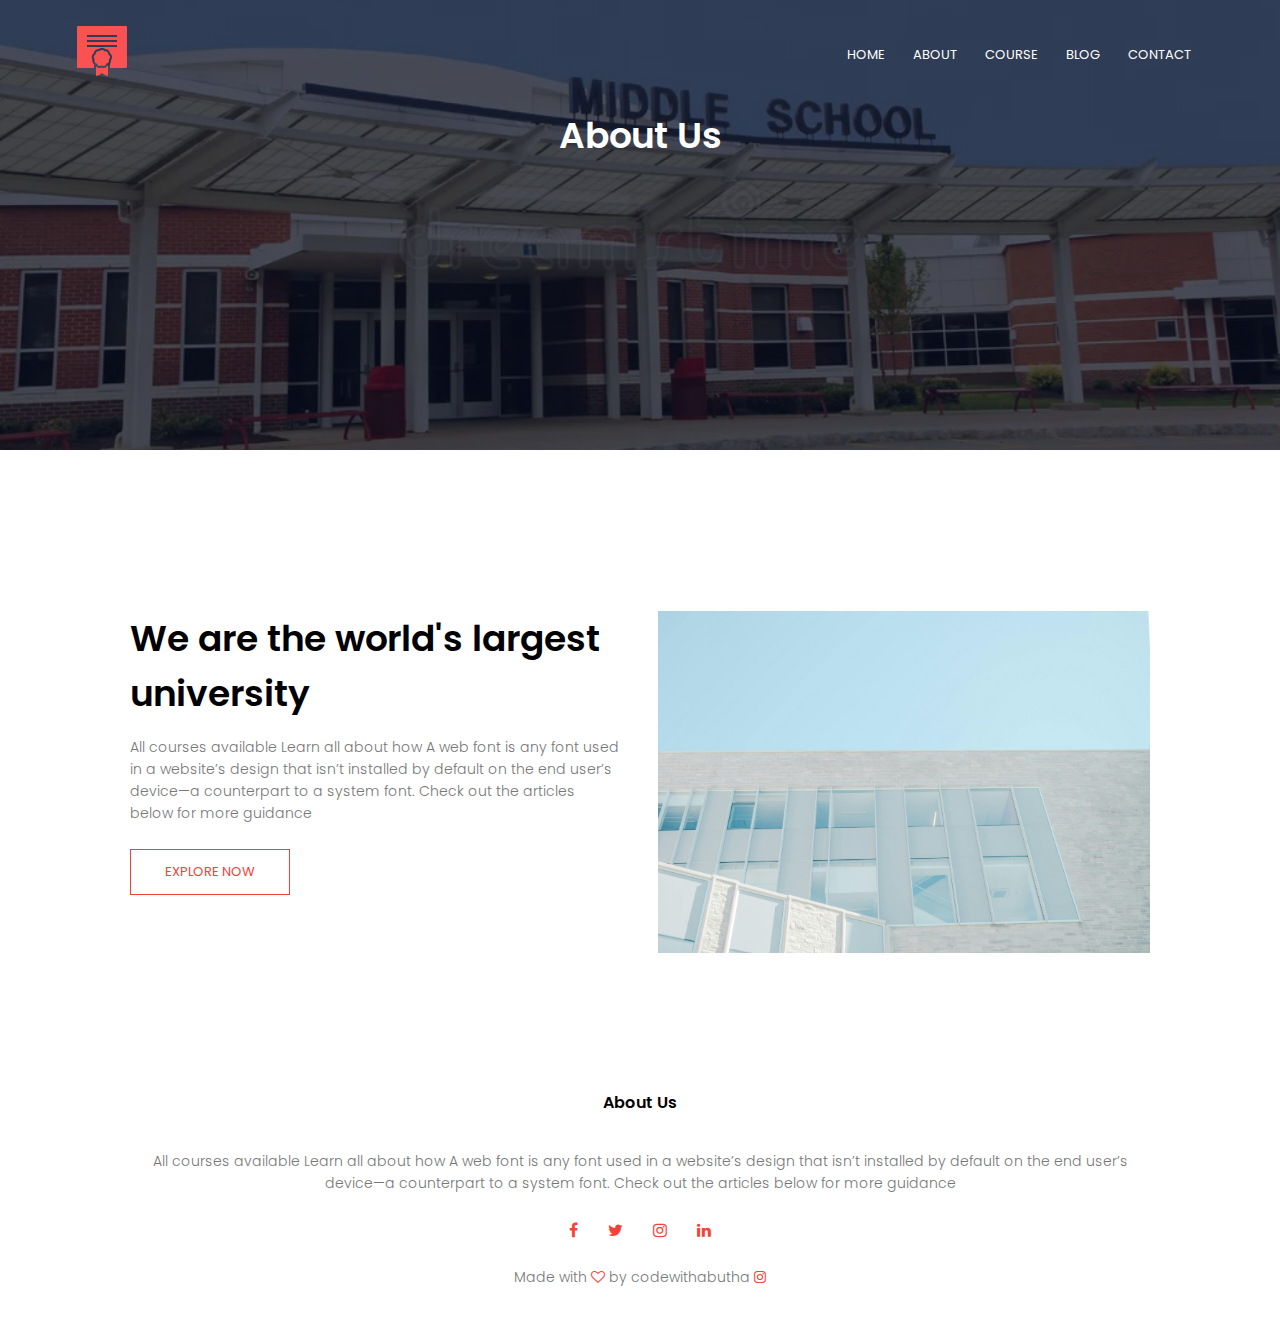
<file: about.html>
<!DOCTYPE html>
<html lang="en">
<head>
    <meta charset="UTF-8">
    <meta name="viewport" content="width=device-width, initial-scale=1.0">
    <title>GHSS KOKKUR</title>
    <link rel="stylesheet" href="style.css">
    <link rel="preconnect" href="https://fonts.googleapis.com">
<link rel="preconnect" href="https://fonts.gstatic.com" crossorigin>
<link href="https://fonts.googleapis.com/css2?family=Poppins:ital,wght@0,100;0,200;0,300;0,400;0,500;0,600;0,700;0,800;0,900;1,100;1,200;1,300;1,400;1,500;1,600;1,700;1,800;1,900&display=swap" rel="stylesheet">
<link href="//maxcdn.bootstrapcdn.com/font-awesome/4.1.0/css/font-awesome.min.css" rel="stylesheet">

</head>
<body>
    <section class="sub-header">
        <nav>
            <a href="index.html"><img class="logo" src="images/logo.png"></a>
            <div class="nav-links" id="navLinks">
                <i class="fa fa-times" onclick="hideMenu()"></i>
                <ul>
                    <li><a href="index.html">HOME</a></li>
                    <li><a href="about.html">ABOUT</a></li>
                    <li><a href="course.html">COURSE</a></li>
                    <li><a href="blog.html">BLOG</a></li>
                    <li><a href="contact.html">CONTACT</a></li>
                </ul>
            </div>
            <i class="fa fa-bars" onclick="showMenu()"></i>
        </nav>
        <h1>About Us</h1>
    </section>

    <!-------- about us content ------->

    <section class="about-us">
        <div class="row">
            <div class="about-col">
                <h1>We are the world's largest university</h1>
                <p>All courses available Learn all about how  A web font is any font used in a website’s design that isn’t installed by default on the end user’s device—a counterpart to a system font. Check out the articles below for more guidance</p>
                <a href="" class="hero-btn red-btn">EXPLORE NOW</a>
            </div>
            <div class="about-col">
                <img src="images/banner.jpg" alt="">
            </div>
        </div>

    </section>

    <!-------- Footer ------->

    <section class="footer">
        <h4>About Us</h4>
        <p>All courses available Learn all about how  A web font is any font used in a website’s design that isn’t installed by default on the end user’s <br> device—a counterpart to a system font. Check out the articles below for more guidance</p>
        <div class="icons">
            <i class="fa fa-facebook"></i>
            <i class="fa fa-twitter"></i>
            <i class="fa fa-instagram"></i>
            <i class="fa fa-linkedin"></i>

        </div>
        <p>Made with <i class="fa fa-heart-o"></i> by codewithabutha <i class="fa fa-instagram"></i></p>
    </section>


    <!----------- javaScript for Toggle Menu -------->
    <script>
        var navLinks = document.getElementById("navLinks");

        function showMenu(){
            navLinks.style.right = "0";
        }
        function hideMenu(){
            navLinks.style.right = "-200px";
        }
    </script>

</body>
</html>
</file>
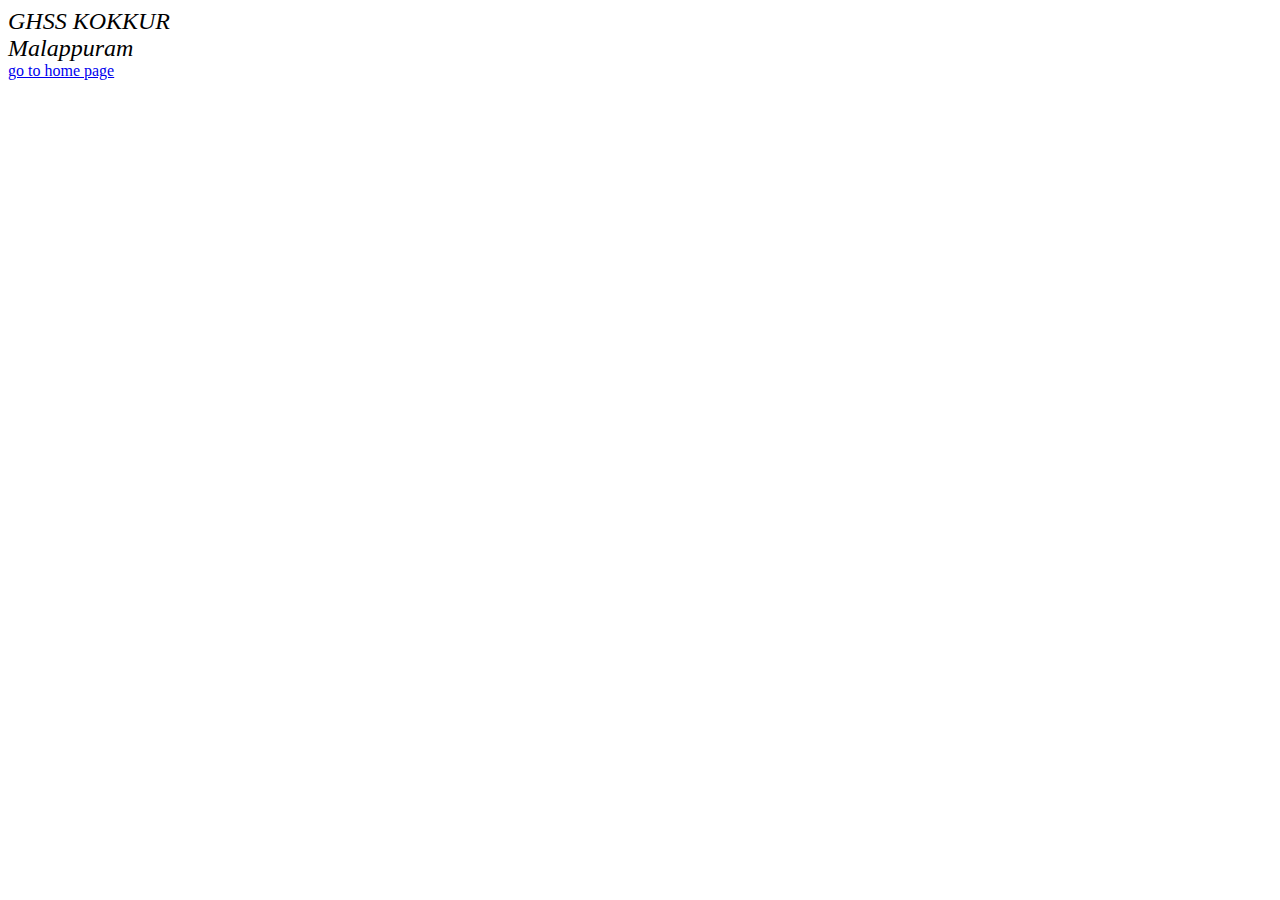
<file: address.html>
<html>
    <head><title>hyper links</title></head>
    <body>
        <font size=5>
        <address>
            GHSS KOKKUR<br>
            Malappuram<br>
        </address></font>
        <a href="school.html"> go to home page </a>
    </body>
</html>
</file>
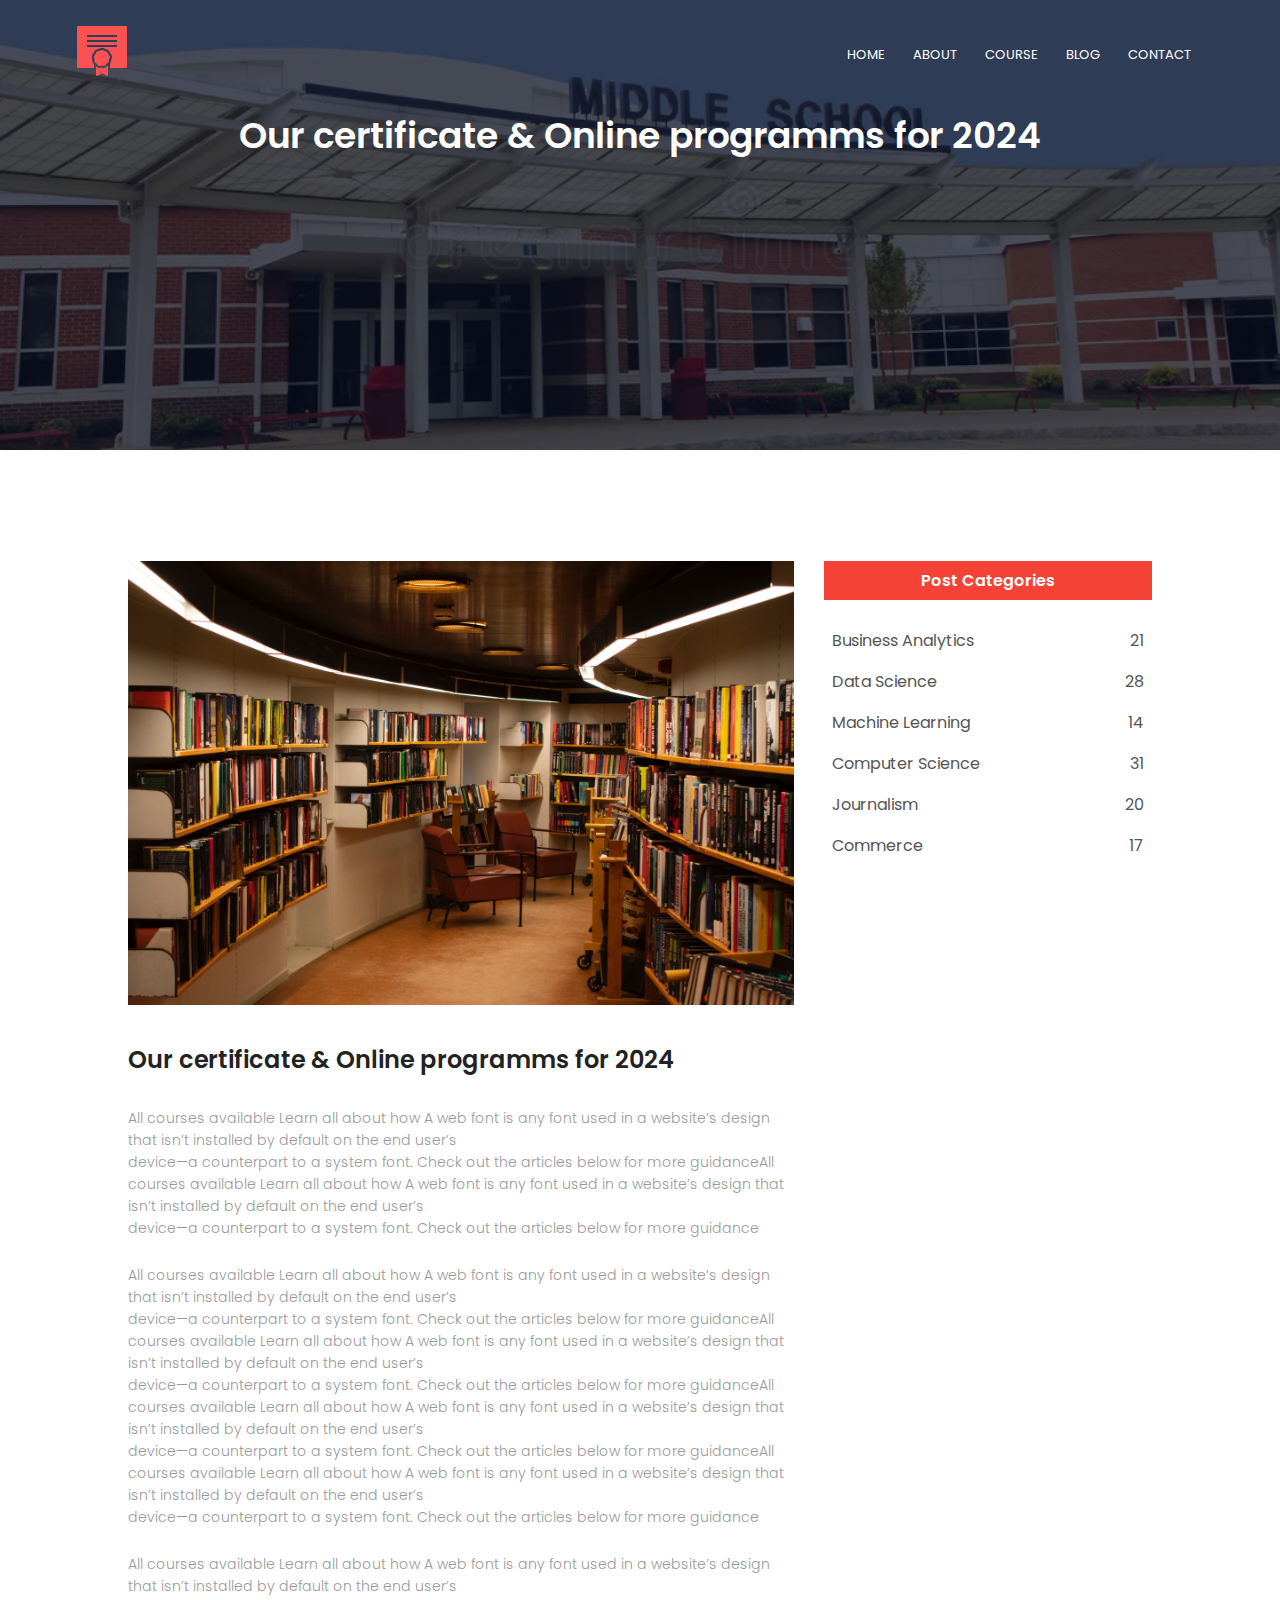
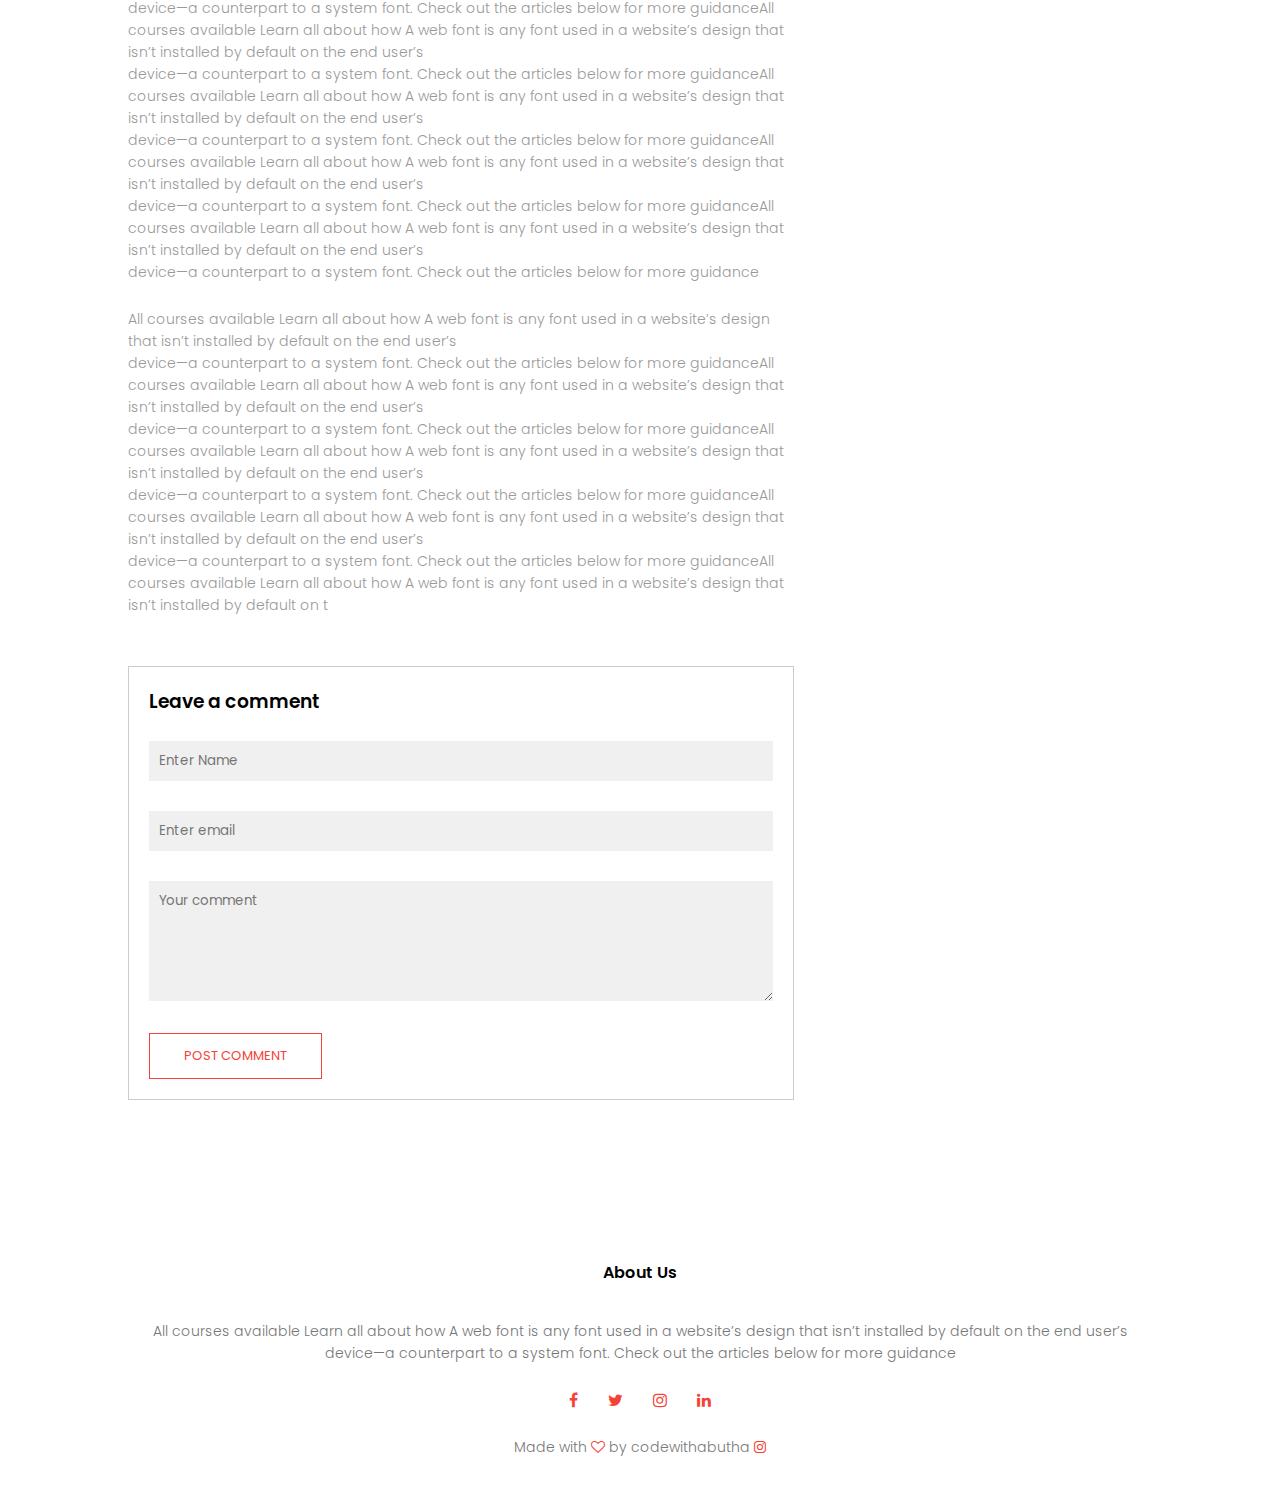
<file: blog.html>
<!DOCTYPE html>
<html lang="en">
<head>
    <meta charset="UTF-8">
    <meta name="viewport" content="width=device-width, initial-scale=1.0">
    <title>GHSS KOKKUR</title>
    <link rel="stylesheet" href="style.css">
    <link rel="preconnect" href="https://fonts.googleapis.com">
<link rel="preconnect" href="https://fonts.gstatic.com" crossorigin>
<link href="https://fonts.googleapis.com/css2?family=Poppins:ital,wght@0,100;0,200;0,300;0,400;0,500;0,600;0,700;0,800;0,900;1,100;1,200;1,300;1,400;1,500;1,600;1,700;1,800;1,900&display=swap" rel="stylesheet">
<link href="//maxcdn.bootstrapcdn.com/font-awesome/4.1.0/css/font-awesome.min.css" rel="stylesheet">

</head>
<body>
    <section class="sub-header">
        <nav>
            <a href="index.html"><img class="logo" src="images/logo.png"></a>
            <div class="nav-links" id="navLinks">
                <i class="fa fa-times" onclick="hideMenu()"></i>
                <ul>
                    <li><a href="index.html">HOME</a></li>
                    <li><a href="about.html">ABOUT</a></li>
                    <li><a href="course.html">COURSE</a></li>
                    <li><a href="blog.html">BLOG</a></li>
                    <li><a href="contact.html">CONTACT</a></li>
                </ul>
            </div>
            <i class="fa fa-bars" onclick="showMenu()"></i>
        </nav>
        <h1>Our certificate & Online programms for 2024</h1>
    </section>

    <!-------- blog page content ------->

    <section class="blog-content">

        <div class="row">
            <div class="blog-left">
                <img src="images/library.jpg" alt="">
                <h2>Our certificate & Online programms for 2024</h2>
                <p>All courses available Learn all about how  A web font is any font used in a website’s design that isn’t installed by default on the end user’s <br> device—a counterpart to a system font. Check out the articles below for more guidanceAll courses available Learn all about how  A web font is any font used in a website’s design that isn’t installed by default on the end user’s <br> device—a counterpart to a system font. Check out the articles below for more guidance</p>
                <br>
                <p>All courses available Learn all about how  A web font is any font used in a website’s design that isn’t installed by default on the end user’s <br> device—a counterpart to a system font. Check out the articles below for more guidanceAll courses available Learn all about how  A web font is any font used in a website’s design that isn’t installed by default on the end user’s <br> device—a counterpart to a system font. Check out the articles below for more guidanceAll courses available Learn all about how  A web font is any font used in a website’s design that isn’t installed by default on the end user’s <br> device—a counterpart to a system font. Check out the articles below for more guidanceAll courses available Learn all about how  A web font is any font used in a website’s design that isn’t installed by default on the end user’s <br> device—a counterpart to a system font. Check out the articles below for more guidance</p>
                <br>
                <p>All courses available Learn all about how  A web font is any font used in a website’s design that isn’t installed by default on the end user’s <br> device—a counterpart to a system font. Check out the articles below for more guidanceAll courses available Learn all about how  A web font is any font used in a website’s design that isn’t installed by default on the end user’s <br> device—a counterpart to a system font. Check out the articles below for more guidanceAll courses available Learn all about how  A web font is any font used in a website’s design that isn’t installed by default on the end user’s <br> device—a counterpart to a system font. Check out the articles below for more guidanceAll courses available Learn all about how  A web font is any font used in a website’s design that isn’t installed by default on the end user’s <br> device—a counterpart to a system font. Check out the articles below for more guidanceAll courses available Learn all about how  A web font is any font used in a website’s design that isn’t installed by default on the end user’s <br> device—a counterpart to a system font. Check out the articles below for more guidance</p>
                <br>
                <p>All courses available Learn all about how  A web font is any font used in a website’s design that isn’t installed by default on the end user’s <br> device—a counterpart to a system font. Check out the articles below for more guidanceAll courses available Learn all about how  A web font is any font used in a website’s design that isn’t installed by default on the end user’s <br> device—a counterpart to a system font. Check out the articles below for more guidanceAll courses available Learn all about how  A web font is any font used in a website’s design that isn’t installed by default on the end user’s <br> device—a counterpart to a system font. Check out the articles below for more guidanceAll courses available Learn all about how  A web font is any font used in a website’s design that isn’t installed by default on the end user’s <br> device—a counterpart to a system font. Check out the articles below for more guidanceAll courses available Learn all about how  A web font is any font used in a website’s design that isn’t installed by default on t</p>

                <div class="comment-box">
                    <h3>Leave a comment</h3>
                    <form class="comment-form">
                        <input type="text" placeholder="Enter Name">
                        <input type="email" placeholder="Enter email">
                        <textarea rows="5" placeholder="Your comment"></textarea>

                        <button type="submit" class="hero-btn red-btn">POST COMMENT</button>
                    </form>
                </div>

            </div>
            <div class="blog-right">
                <h3>Post Categories</h3>
                <div>
                    <span>Business Analytics</span>
                    <span>21</span>
                </div>
                <div>
                    <span>Data Science</span>
                    <span>28</span>
                </div>
                <div>
                    <span>Machine Learning</span>
                    <span>14</span>
                </div>
                <div>
                    <span>Computer Science</span>
                    <span>31</span>
                </div>
                <div>
                    <span>Journalism</span>
                    <span>20</span>
                </div>
                <div>
                    <span>Commerce</span>
                    <span>17</span>
                </div>

            </div>
        </div>

    </section>
    
    <!-------- Footer ------->

    <section class="footer">
        <h4>About Us</h4>
        <p>All courses available Learn all about how  A web font is any font used in a website’s design that isn’t installed by default on the end user’s <br> device—a counterpart to a system font. Check out the articles below for more guidance</p>
        <div class="icons">
            <i class="fa fa-facebook"></i>
            <i class="fa fa-twitter"></i>
            <i class="fa fa-instagram"></i>
            <i class="fa fa-linkedin"></i>

        </div>
        <p>Made with <i class="fa fa-heart-o"></i> by codewithabutha <i class="fa fa-instagram"></i></p>
    </section>


    <!----------- javaScript for Toggle Menu -------->
    <script>
        var navLinks = document.getElementById("navLinks");

        function showMenu(){
            navLinks.style.right = "0";
        }
        function hideMenu(){
            navLinks.style.right = "-200px";
        }
    </script>

</body>
</html>
</file>
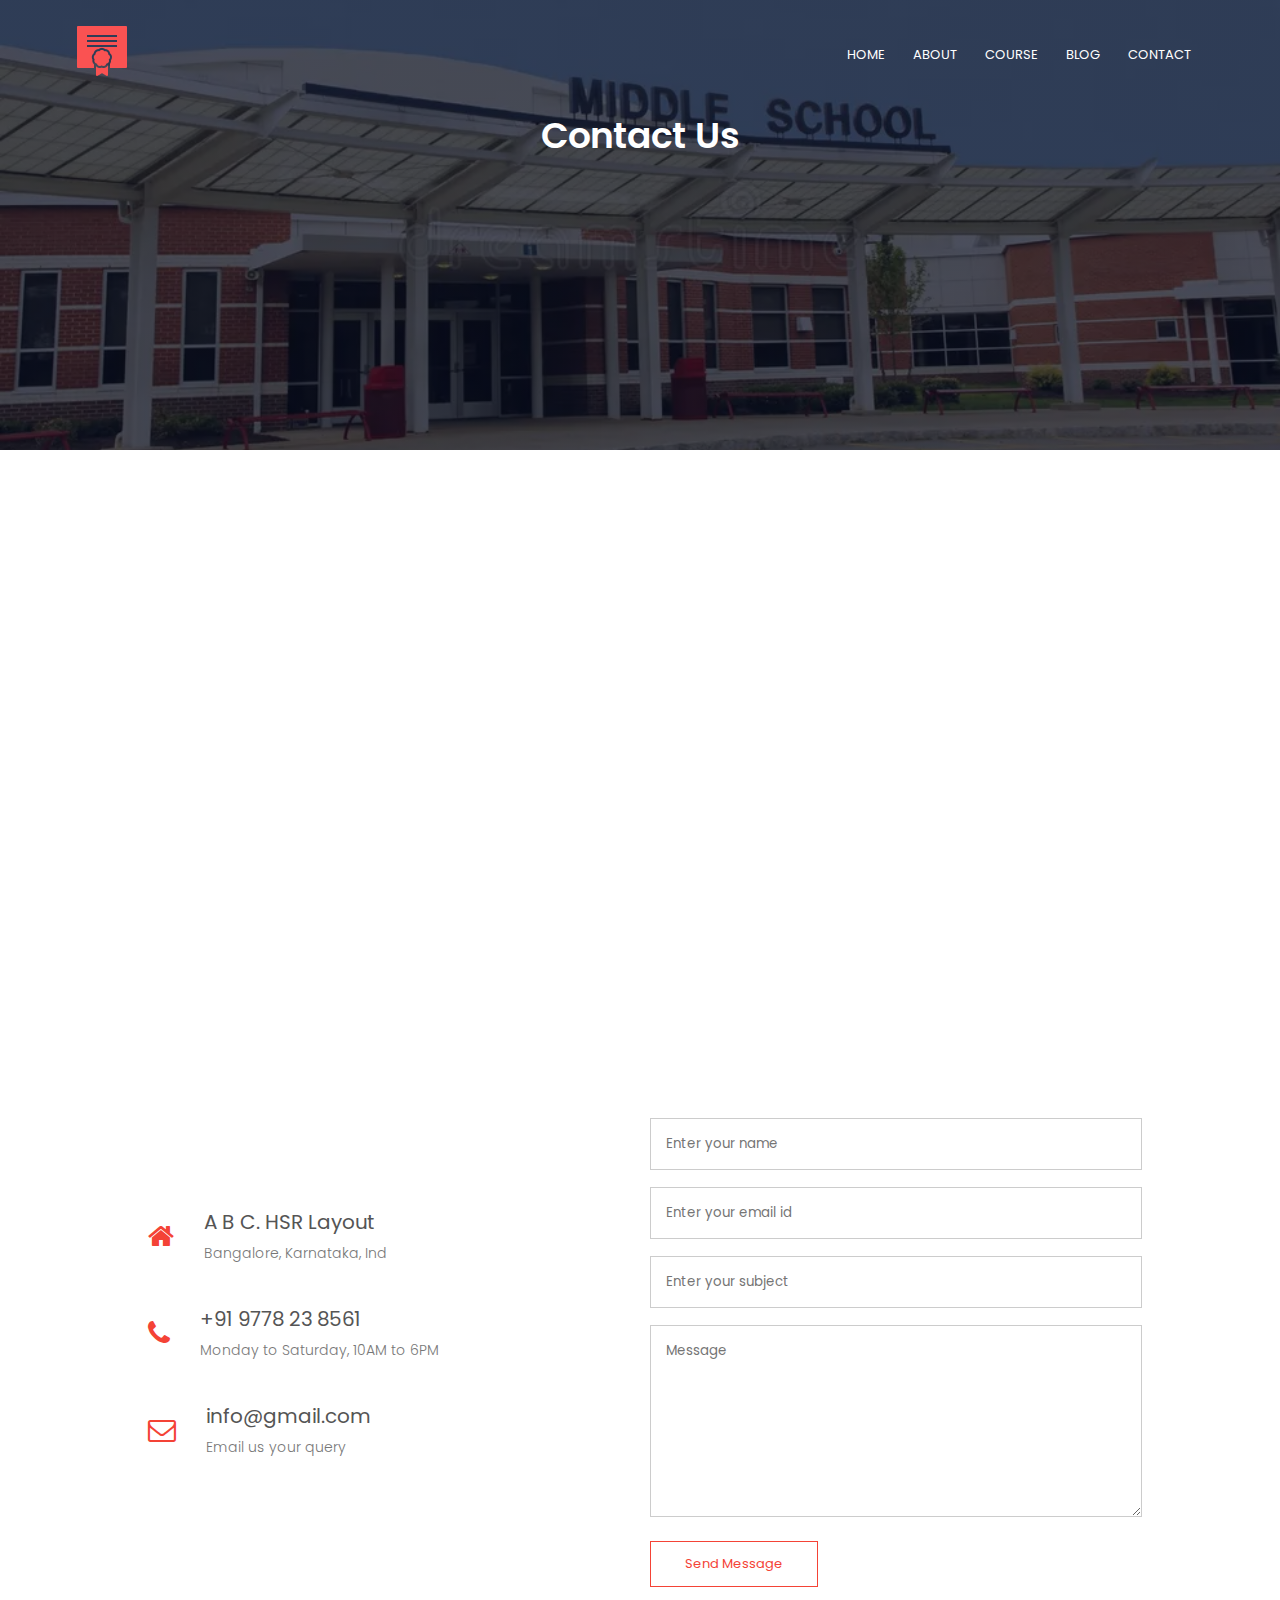
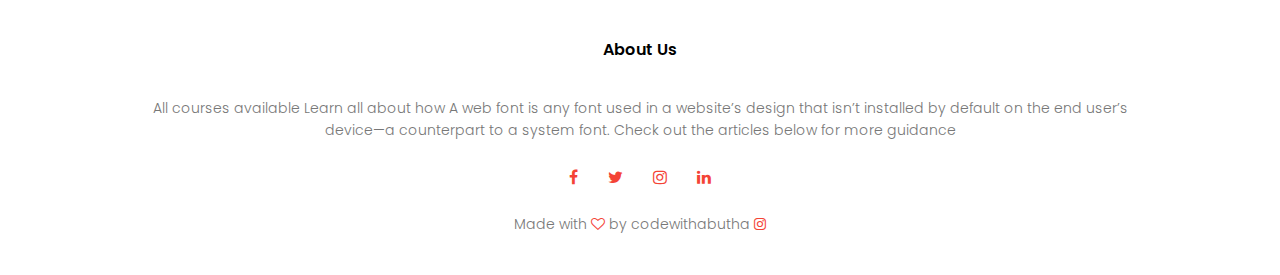
<file: contact.html>
<!DOCTYPE html>
<html lang="en">
<head>
    <meta charset="UTF-8">
    <meta name="viewport" content="width=device-width, initial-scale=1.0">
    <title>GHSS KOKKUR</title>
    <link rel="stylesheet" href="style.css">
    <link rel="preconnect" href="https://fonts.googleapis.com">
<link rel="preconnect" href="https://fonts.gstatic.com" crossorigin>
<link href="https://fonts.googleapis.com/css2?family=Poppins:ital,wght@0,100;0,200;0,300;0,400;0,500;0,600;0,700;0,800;0,900;1,100;1,200;1,300;1,400;1,500;1,600;1,700;1,800;1,900&display=swap" rel="stylesheet">
<link href="//maxcdn.bootstrapcdn.com/font-awesome/4.1.0/css/font-awesome.min.css" rel="stylesheet">

</head>
<body>
    <section class="sub-header">
        <nav>
            <a href="index.html"><img class="logo" src="images/logo.png"></a>
            <div class="nav-links" id="navLinks">
                <i class="fa fa-times" onclick="hideMenu()"></i>
                <ul>
                    <li><a href="index.html">HOME</a></li>
                    <li><a href="about.html">ABOUT</a></li>
                    <li><a href="course.html">COURSE</a></li>
                    <li><a href="blog.html">BLOG</a></li>
                    <li><a href="contact.html">CONTACT</a></li>
                </ul>
            </div>
            <i class="fa fa-bars" onclick="showMenu()"></i>
        </nav>
        <h1>Contact Us</h1>
    </section>

    <!-------- contact us ------->

    <section class="location">

        <iframe src="https://www.google.com/maps/embed?pb=!1m18!1m12!1m3!1d251482.71849941157!2d76.13612007394771!3d9.982331531145961!2m3!1f0!2f0!3f0!3m2!1i1024!2i768!4f13.1!3m3!1m2!1s0x3b080d514abec6bf%3A0xbd582caa5844192!2sKochi%2C%20Kerala!5e0!3m2!1sen!2sin!4v1706182347844!5m2!1sen!2sin" width="600" height="450" style="border:0;" allowfullscreen="" loading="lazy" referrerpolicy="no-referrer-when-downgrade"></iframe>

    </section>

    <section class="contact-us">
        <div class="row">
            <div class="contact-col">
                <div>
                    <i class="fa fa-home"></i>
                    <span>
                        <h5>A B C. HSR Layout</h5>
                        <p>Bangalore, Karnataka, Ind</p>
                    </span>
                </div>
                <div>
                    <i class="fa fa-phone"></i>
                    <span>
                        <h5>+91 9778 23 8561</h5>
                        <p>Monday to Saturday, 10AM to 6PM</p>
                    </span>
                </div>
                <div>
                    <i class="fa fa-envelope-o"></i>
                    <span>
                        <h5>info@gmail.com</h5>
                        <p>Email us your query</p>
                    </span>
                </div>
            </div>
<div class="contact-col">

    <form action="form-handler.php" method="post">

        <input type="text" name="name" placeholder="Enter your name" required>
        <input type="email" name="email" placeholder="Enter your email id" required>
        <input type="text" name="subject" placeholder="Enter your subject" required>
        <textarea rows="8" name="message" placeholder="Message" required></textarea>
        <button type="submit" class="hero-btn red-btn"> Send Message</button>
    </form>

</div>
        </div>
        
    </section>


    <!-------- Footer ------->

    <section class="footer">
        <h4>About Us</h4>
        <p>All courses available Learn all about how  A web font is any font used in a website’s design that isn’t installed by default on the end user’s <br> device—a counterpart to a system font. Check out the articles below for more guidance</p>
        <div class="icons">
            <i class="fa fa-facebook"></i>
            <i class="fa fa-twitter"></i>
            <i class="fa fa-instagram"></i>
            <i class="fa fa-linkedin"></i>

        </div>
        <p>Made with <i class="fa fa-heart-o"></i> by codewithabutha <i class="fa fa-instagram"></i></p>
    </section>


    <!----------- javaScript for Toggle Menu -------->
    <script>
        var navLinks = document.getElementById("navLinks");

        function showMenu(){
            navLinks.style.right = "0";
        }
        function hideMenu(){
            navLinks.style.right = "-200px";
        }
    </script>

</body>
</html>
</file>
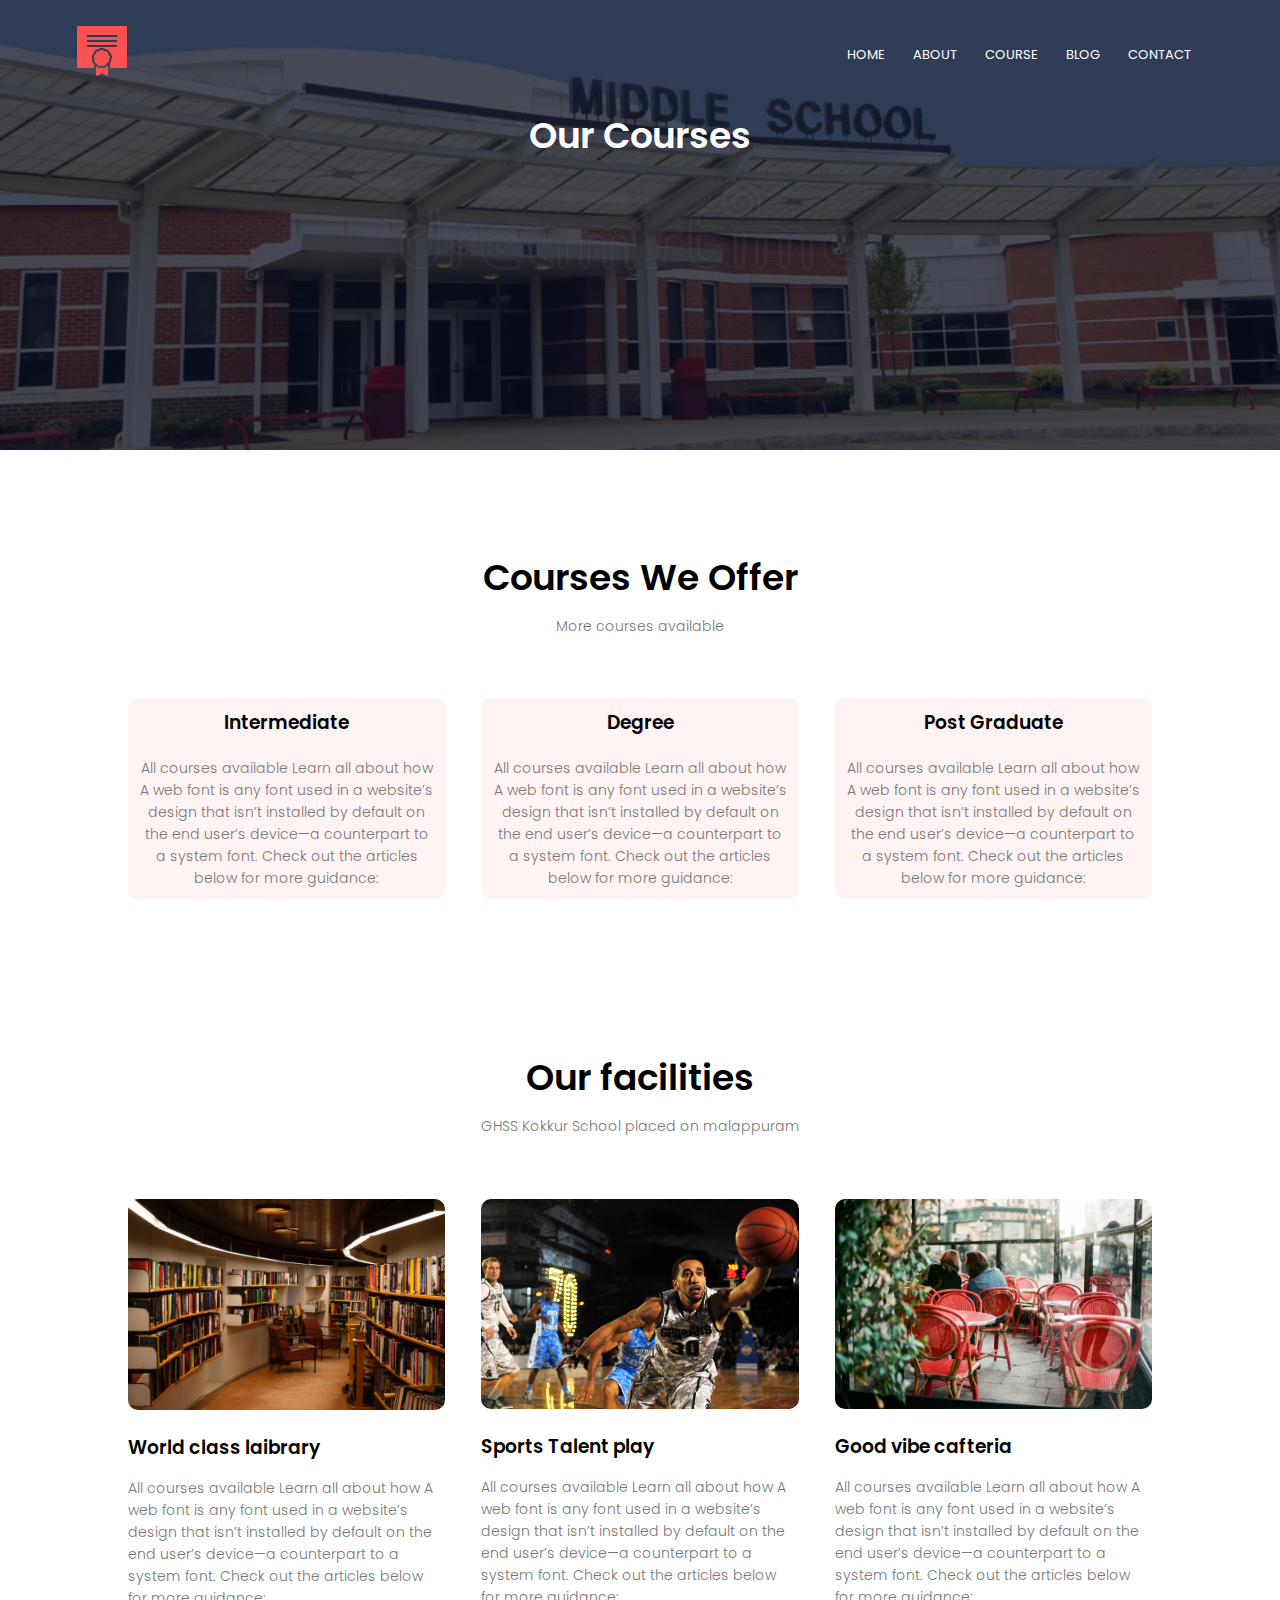
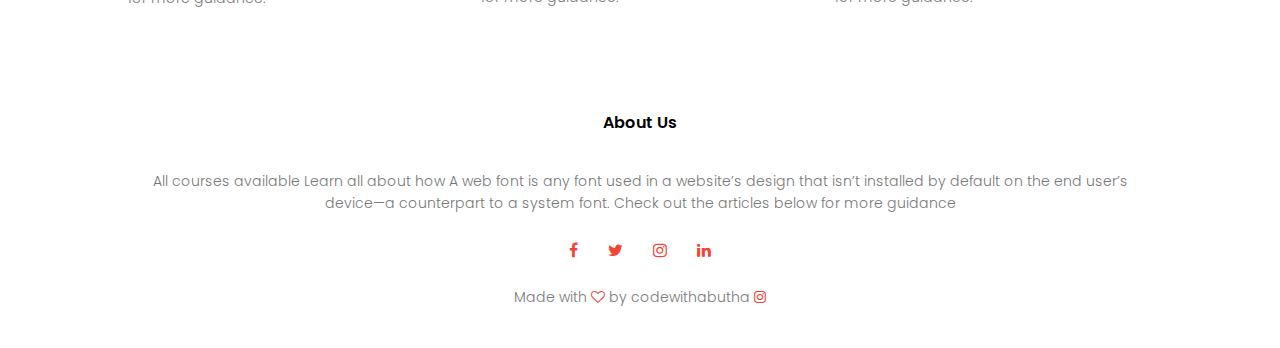
<file: course.html>
<!DOCTYPE html>
<html lang="en">
<head>
    <meta charset="UTF-8">
    <meta name="viewport" content="width=device-width, initial-scale=1.0">
    <title>GHSS KOKKUR</title>
    <link rel="stylesheet" href="style.css">
    <link rel="preconnect" href="https://fonts.googleapis.com">
<link rel="preconnect" href="https://fonts.gstatic.com" crossorigin>
<link href="https://fonts.googleapis.com/css2?family=Poppins:ital,wght@0,100;0,200;0,300;0,400;0,500;0,600;0,700;0,800;0,900;1,100;1,200;1,300;1,400;1,500;1,600;1,700;1,800;1,900&display=swap" rel="stylesheet">
<link href="//maxcdn.bootstrapcdn.com/font-awesome/4.1.0/css/font-awesome.min.css" rel="stylesheet">

</head>
<body>
    <section class="sub-header">
        <nav>
            <a href="index.html"><img class="logo" src="images/logo.png"></a>
            <div class="nav-links" id="navLinks">
                <i class="fa fa-times" onclick="hideMenu()"></i>
                <ul>
                    <li><a href="index.html">HOME</a></li>
                    <li><a href="about.html">ABOUT</a></li>
                    <li><a href="course.html">COURSE</a></li>
                    <li><a href="blog.html">BLOG</a></li>
                    <li><a href="contact.html">CONTACT</a></li>
                </ul>
            </div>
            <i class="fa fa-bars" onclick="showMenu()"></i>
        </nav>
        <h1>Our Courses</h1>
    </section>

    <!-------- Course ------->

    <section class="course">
        <h1>Courses We Offer</h1>
        <p>More courses available </p>

        <div class="row">
            <div class="course-col">
                <h3>Intermediate</h3>
                <p>All courses available Learn all about how  A web font is any font used in a website’s design that isn’t installed by default on the end user’s device—a counterpart to a system font. Check out the articles below for more guidance:</p>
            </div>
            <div class="course-col">
                <h3>Degree</h3>
                <p>All courses available Learn all about how  A web font is any font used in a website’s design that isn’t installed by default on the end user’s device—a counterpart to a system font. Check out the articles below for more guidance:</p>
            </div>
            <div class="course-col">
                <h3>Post Graduate</h3>
                <p>All courses available Learn all about how  A web font is any font used in a website’s design that isn’t installed by default on the end user’s device—a counterpart to a system font. Check out the articles below for more guidance:</p>
            </div>
        </div>
    </section>

    <!--------Facilies------->

    <section class="facilities">
        <h1>Our facilities</h1>
        <p>GHSS Kokkur School placed on malappuram</p>
        <div class="row">
            <div class="facilities-col">
                <img class="imagesa" src="images/library.jpg" alt="">
                <h3>World class laibrary</h3>
                <p>All courses available Learn all about how  A web font is any font used in a website’s design that isn’t installed by default on the end user’s device—a counterpart to a system font. Check out the articles below for more guidance:</p>

            </div>
            <div class="facilities-col">
                <img class="imagesa" src="images/basketball.jpg" alt="">
                <h3>Sports Talent play</h3>
                <p>All courses available Learn all about how  A web font is any font used in a website’s design that isn’t installed by default on the end user’s device—a counterpart to a system font. Check out the articles below for more guidance:</p>

            </div>
            <div class="facilities-col">
                <img class="imagesa" src="images/cafteria.jpg" alt="">
                <h3>Good vibe cafteria</h3>
                <p>All courses available Learn all about how  A web font is any font used in a website’s design that isn’t installed by default on the end user’s device—a counterpart to a system font. Check out the articles below for more guidance:</p>

            </div>
        </div>

    </section>
   
    <!-------- Footer ------->

    <section class="footer">
        <h4>About Us</h4>
        <p>All courses available Learn all about how  A web font is any font used in a website’s design that isn’t installed by default on the end user’s <br> device—a counterpart to a system font. Check out the articles below for more guidance</p>
        <div class="icons">
            <i class="fa fa-facebook"></i>
            <i class="fa fa-twitter"></i>
            <i class="fa fa-instagram"></i>
            <i class="fa fa-linkedin"></i>

        </div>
        <p>Made with <i class="fa fa-heart-o"></i> by codewithabutha <i class="fa fa-instagram"></i></p>
    </section>


    <!----------- javaScript for Toggle Menu -------->
    <script>
        var navLinks = document.getElementById("navLinks");

        function showMenu(){
            navLinks.style.right = "0";
        }
        function hideMenu(){
            navLinks.style.right = "-200px";
        }
    </script>

</body>
</html>
</file>
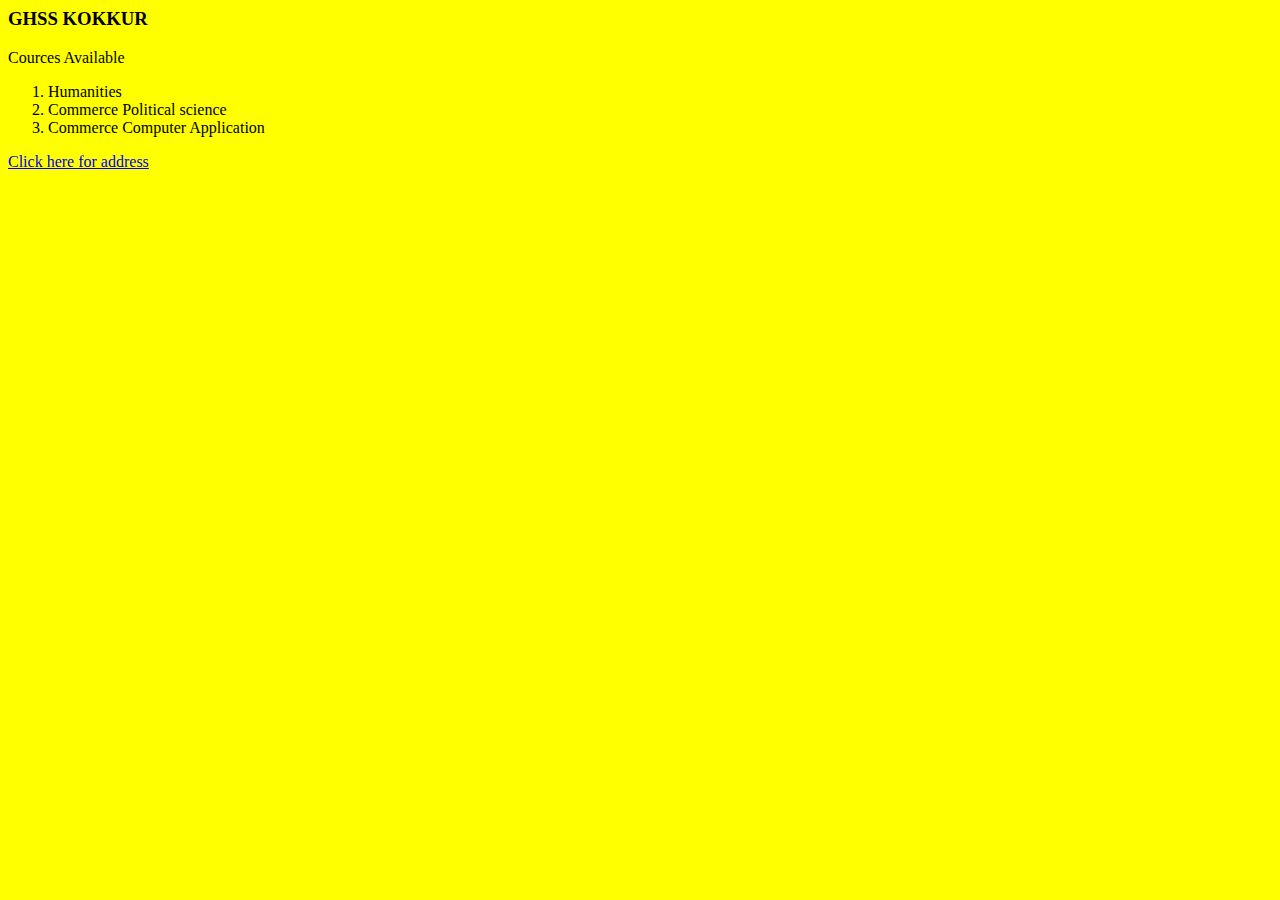
<file: school.html>
<html>
    <head><title>Hyper links</title></head>
    <body bgcolor="yellow">
        <h3>GHSS KOKKUR</h3>
        Cources Available <br>
        <ol>
            <li>Humanities</li>
            <li>Commerce Political science</li>
            <li>Commerce Computer Application</li>
        </ol>
        <a href="address.html"> Click here for address</a>
    </body>
</html>
</file>
<file: style.css>
*{
    margin: 0;
    padding: 0;
    font-family: "Poppins", sans-serif;
        
}
.logo{
    width: 100%;
}

.header{
    min-height: 100vh;
    width: 100%;
    background-image: linear-gradient(rgba(4,9,30,0.7),rgba(4,9,30,0.7)),url(images/banner.jpg);
    background-position: center;
    background-size: cover;
    position: relative;
}
nav{
    display:flex;
    padding: 2% 6%;
    justify-content: space-between;
    align-items: center;
}
nav img{
    width: 150px;
}
.nav-links{
    flex: 1;
    text-align: right;
}
.nav-links ul{
    list-style: none;
}
.nav-links ul li{
    display: inline-block;
    padding: 8px 12px;
    position: relative;
}
.nav-links ul li a{
    color: white;
    text-decoration: none;
    font-size: 13px;
}
.nav-links ul li::after {
    content: '';
    width: 0%;
    height: 2px;
    background: #f44336;
    display: block;
    margin: auto;
    transition: 0.5s;
}

.nav-links ul li:hover::after{
    width: 100%;
}
.text-box{
    width: 90%;
    color: white;
    position: absolute;
    top: 50%;
    left: 50%;
    transform: translate(-50%, -50%);
    text-align: center;
}
.text-box h1{
    font-size: 62px;
}
.text-box p{
    margin: 10px 0 40px;
    font-size: 14px;
    color: #fff;
}
.hero-btn{
    display: inline-block;
    text-decoration: none;
    color: #fff;
    border: 1px solid #fff;
    padding: 12px 34px;
    font-size: 13px;
    background: transparent;
    position: relative;
    cursor: pointer;
}
.hero-btn:hover{
    border: 1px solid #f44336;
    background: #f44336;
    transition: 1s;
}
nav .fa{
    display: none;
}
@media(max-width: 700px){
    .text-box h1{
        font-size: 20px;
    }
    .nav-links ul li{
        display:block;
    }
    .nav-links{
        position:fixed;
        background: #f44336;
        height: 100vh;
        width: 200px;
        top: 0;
        right: -200px;
        text-align: left;
        z-index: 2;
        transition: 1s;
    }
    nav .fa{
        display: block;
        color: #fff;
        margin: 10px;
        font-size: 22px;
        cursor: pointer;
    }
    .nav-links ul{
        padding: 30px;
    }
    
}

/*------ course -------*/

.course{
    width: 80%;
    margin: auto;
    text-align: center;
    padding-top: 100px;
}
h1{
    font-size: 36px;
    font-weight: 600;
}
p{
    color: #777;
    font-size: 14px;
    font-weight: 300;
    line-height: 22px;
    padding: 10px;
}

.row{
    margin-top: 5%;
    display: flex;
    justify-content: space-between;
}
.course-col{
    flex-basis: 31%;
    background: #fff3f3;
    border-radius: 10px;
    margin-bottom: 5%;
    padding: 20px 12 px;
    box-sizing: border-box;
    transition: 0.5s;
}
h3{
    text-align: center;
    font-weight: 600;
    margin: 10px 0;
}
.course-col:hover{
    box-shadow: 0 0 20px 0px rgba(0, 0, 0, 0.2);
}
@media(max-width: 700px){
    .row{
        flex-direction: column;
    }
}

/*---------- Campus ------------*/

.campus{
    width:80%;
    margin: auto;
    text-align: center;
    padding-top: 50px;
}
.campus-col{
    flex-basis: 32%;
    border-radius: 10px;
    margin-bottom: 30px;
    position: relative;
    overflow: hidden;
}
.campus-col img{
    width:100%;
    display: block;
}
.layer{
    background: transparent;
    height: 100%;
    width: 100%;
    position: absolute;
    top: 0;
    left: 0;
    transition: 0.5s;
}
.layer:hover{
    background: rgba(226,0,0,0.7);
}
.layer h3{
    width: 100%;
    font-weight: 500;
    color: #fff;
    bottom: 0;
    left: 50%;
    transform: translateX(-50%);
    position:absolute;
    opacity: 0;
    transition: 0.5s;
}
.layer:hover h3{
    bottom: 49%;
    opacity: 1;
}

/*-----facilities--------*/

.facilities{
    width: 80%;
    margin: auto;
    text-align: center;
    padding-top: 100px;
}

.facilities-col{
     flex-basis: 31%;
     border-radius: 10px;
     margin-bottom: 5%;
     text-align: left;
}

.facilities-col img{
    width: 100%;
    border-radius: 10px;
}

.facilities-col p{
    padding: 0;
}

.facilities-col h3{
    margin-top: 16px;
    margin-bottom: 15px;
    text-align: left;
}
.imagesa:hover{
    box-shadow: 0 0 20px 0px rgba(0, 0, 0, 0.2);
}

/*------ testimonials ----------*/

.testimonials{
    width: 80%;
    margin: auto;
    padding-top: 100px;
    text-align: center;
}

.testimonial-col{
    flex-basis: 44%;
    border-radius: 10px;
    margin-bottom: 5%;
    text-align: left;
    background: #fff3f3;
    padding: 25px;
    cursor: pointer;
    display: flex;
}

.testimonial-col img{
    height: 40px;
    margin-left: 5px;
    margin-right: 30px;
    border-radius: 50%;
}
.testimonial-col p{
    padding: 0;
}

.testimonial-col h3{
    margin-top: 15px;
    text-align: left;
}

.testimonial-col .fa{
    color: #f44336;
}
@media (max-width: 700px){
    .testimonial-col img{
        margin-left: 0px;
        margin-right: 15px;
    }
}

/*------- call to action --------*/

.cta{
    margin: 100px auto;
    width: 80%;
    background-image: linear-gradient(rgba(0,0,0,0.7),rgba(0,0,0,0.7)),url(images/banner.jpg);
    background-position: center;
    background-size: cover;
    border-radius: 10px;
    text-align: center;
    padding: 100px 0;
}
.cta h1{
    color: #fff;
    margin-bottom: 40px;
    padding: 0;
}

@media(max-width: 700px){
    .cta h1{
        font-size: 24px;
    }
}

/*------- footer --------*/

.footer{
    width: 100%;
    text-align: center;
    padding: 30px 0;
}

.footer h4{
    margin-bottom: 25px;
    margin-top: 20px;
    font-weight: 600;
}
.icons .fa{
    color: #f44336;
    margin: 0 13px;
    cursor: pointer;
    padding: 18px 0;
}

.fa-heart-o{
    color: #f44336;
}
.fa-instagram{
    color: #f44336;
    cursor: pointer;
}

/*-----About Us--------*/

.sub-header{
    height: 50vh;
    width: 100%;
    background-image: linear-gradient(rgba(4,9,30,0.7),rgba(4,9,30,0.7)),url(images/banner.png);
    background-position: center;
    background-size: cover;
    text-align: center;
    color: #fff;
}

.about-us{
    width: 80%;
    margin: auto;
    padding-top: 80px;
    padding-bottom: 50px;
}
.about-col{
    flex-basis: 48%;
    padding: 30px 2px;
}

.about-col img{
    width: 100%;
}

.about-col h1{
    padding-top: 0;
}

.about-col p{
    padding: 15px 0 25px;
}

.red-btn{
    border: 1px solid #f44336;
    background: transparent;
    color: #f44336;
}

.red-btn:hover{
    color: #fff;
}

/*----- blog content --------*/

.blog-content{
    width: 80%;
    margin: auto;
    padding: 60px 0;
}

.blog-left{
    flex-basis: 65%;
}

.blog-left img{
    width: 100%;
}

.blog-left h2{
    color: #222;
    font-weight: 600;
    margin: 30px 0;
}

.blog-left p{
    color: #999;
    padding: 0;
}

.blog-right{
    flex-basis: 32%;
}

.blog-right h3{
    background: #f44336;
    color: #fff;
    padding: 7px 0;
    font-size: 16px;
    margin-bottom: 20px;
    margin-top: 0%;
}

.blog-right div{
    display: flex;
    align-items: center;
    justify-content: space-between;
    color: #555;
    padding: 8px;
    box-sizing: border-box;
}

.comment-box{
    border: 1px solid #ccc;
    margin: 50px 0;
    padding: 10px 20px;
}

.comment-box h3{
    text-align: left;
}

.comment-form input, .comment-form textarea{
    width: 100%;
    padding: 10px;
    margin: 15px 0;
    box-sizing: border-box;
    border: none;
    outline: none;
    background: #f0f0f0;
}

.comment-form button{
    margin: 10px 0;
}

@media(max-width:700px){
    .sub-header h1{
        font-size: 24px;
    }
}

/*-------- contact us page ----------*/

.location{
    width: 80%;
    margin: auto;
    padding: 80px 0;
}

.location iframe{
    width: 100%;
}


.contact-us{
    width: 80%;
    margin: auto;
}

.contact-col{
    flex-basis: 48%;
    margin: auto;
}

.contact-col div{
    display: flex;
    align-items: center;
    margin-bottom: 40px;
}

.contact-col div .fa{
    font-size: 28px;
    color: #f44336;
    margin: 10px;
    margin-right: 30px;
}

.contact-col div p{
    padding: 0;
}

.contact-col div h5{
    font-size: 20px;
    margin-bottom: 5px;
    color: #555;
    font-weight: 400;
}

.contact-col input, .contact-col textarea{
    width: 100%;
    padding: 15px;
    margin-bottom: 17px;
    outline: none;
    border: 1px solid #ccc;
    box-sizing: border-box;
}
</file>
